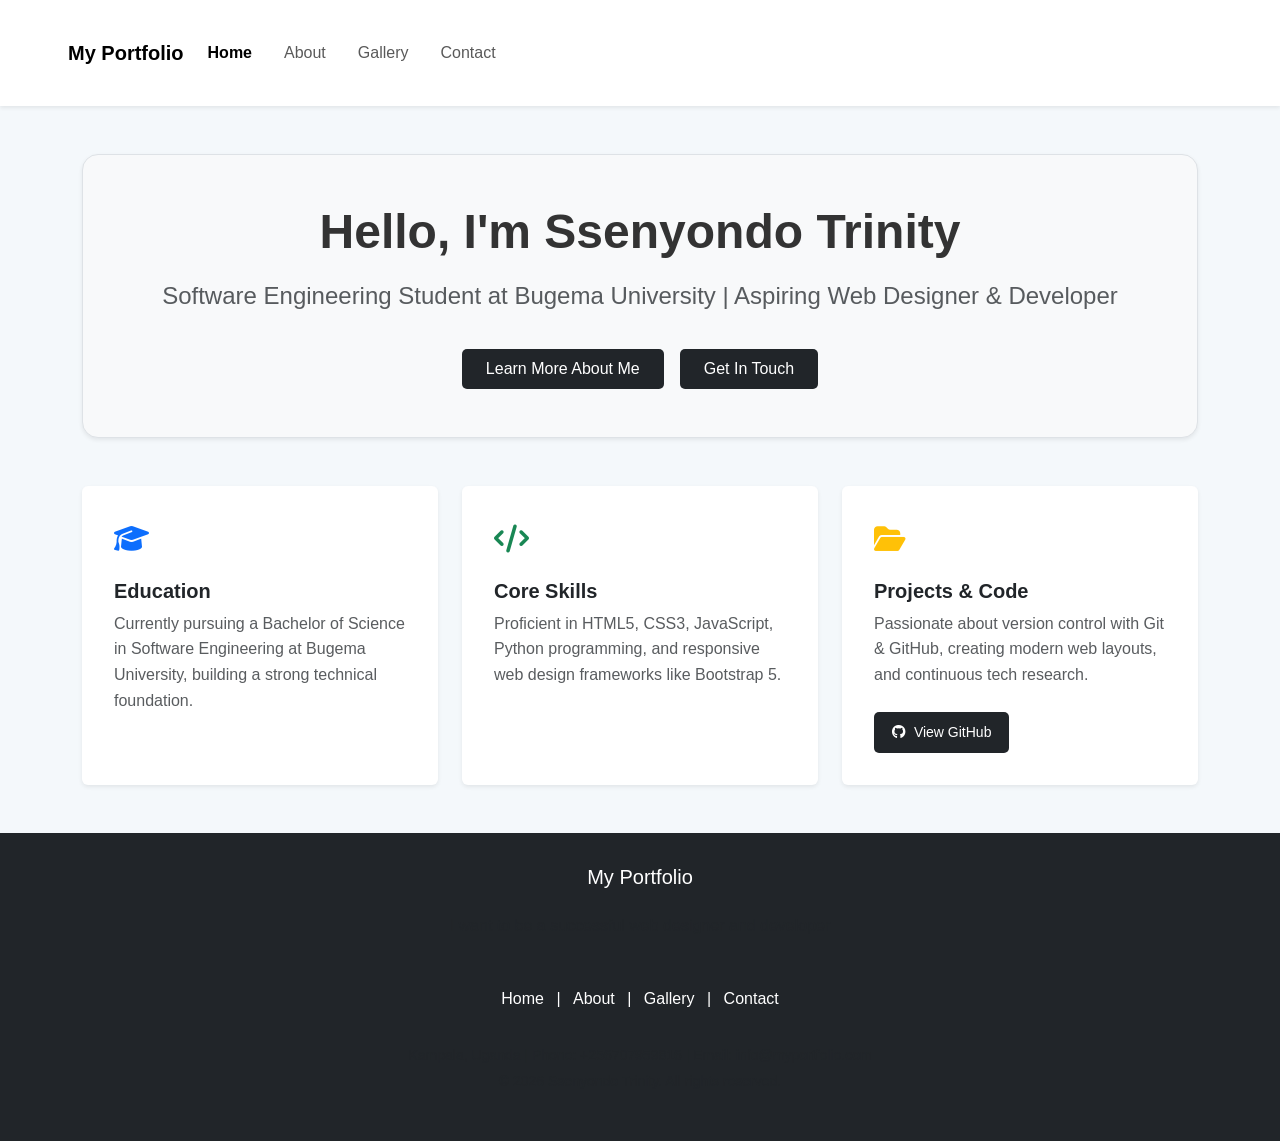
<file: index.html>
<!DOCTYPE html>
<html lang="en">
<head>
    <meta charset="UTF-8">
    <meta name="viewport" content="width=device-width, initial-scale=1.0">
    <title>Home - Ssenyondo Trinity Portfolio</title>
    <link href="https://cdn.jsdelivr.net/npm/bootstrap@5.3.3/dist/css/bootstrap.min.css" rel="stylesheet">
    <link rel="stylesheet" href="https://cdnjs.cloudflare.com/ajax/libs/font-awesome/6.4.2/css/all.min.css">
    <link rel="stylesheet" href="style3.css">
</head>
<body>
    <header class="sticky-top bg-white shadow-sm">
        <nav class="navbar navbar-expand-lg navbar-light px-4 py-3">
            <div class="container-fluid">
                <a class="navbar-brand fw-bold" href="index.html">My Portfolio</a>
                <button class="navbar-toggler" type="button" data-bs-toggle="collapse" data-bs-target="#navbarNav" aria-controls="navbarNav" aria-expanded="false" aria-label="Toggle navigation">
                    <span class="navbar-toggler-icon"></span>
                </button>
                <div class="collapse navbar-collapse justify-content-end" id="navbarNav">
                    <ul class="navbar-nav gap-3">
                        <li class="nav-item"><a class="nav-link active fw-semibold" href="index.html">Home</a></li>
                        <li class="nav-item"><a class="nav-link" href="about.html">About</a></li>
                        <li class="nav-item"><a class="nav-link" href="gallery.html">Gallery</a></li>
                        <li class="nav-item"><a class="nav-link" href="contact.html">Contact</a></li>
                    </ul>
                </div>
            </div>
        </nav>
    </header>
    <main class="container my-5">
        <section class="p-5 mb-5 bg-light rounded-4 text-center shadow-sm border">
            <h1 class="display-5 fw-bold mb-3">Hello, I'm Ssenyondo Trinity</h1>
            <p class="fs-4 text-muted mb-4">Software Engineering Student at Bugema University | Aspiring Web Designer & Developer</p>
            <div class="d-flex justify-content-center gap-3 flex-wrap">
                <a href="about.html" class="btn btn-dark px-4 py-2">Learn More About Me</a>
                <a href="contact.html" class="btn btn-outline-dark px-4 py-2">Get In Touch</a>
            </div>
        </section>
        <div class="row g-4 mb-5">
            <div class="col-md-4">
                <div class="card h-100 shadow-sm border-0 p-3">
                    <div class="card-body">
                        <div class="mb-3 text-primary fs-3"><i class="fas fa-graduation-cap"></i></div>
                        <h3 class="card-title h5 fw-bold">Education</h3>
                        <p class="card-text text-muted">Currently pursuing a Bachelor of Science in Software Engineering at Bugema University, building a strong technical foundation.</p>
                    </div>
                </div>
            </div>
            <div class="col-md-4">
                <div class="card h-100 shadow-sm border-0 p-3">
                    <div class="card-body">
                        <div class="mb-3 text-success fs-3"><i class="fas fa-code"></i></div>
                        <h3 class="card-title h5 fw-bold">Core Skills</h3>
                        <p class="card-text text-muted">Proficient in HTML5, CSS3, JavaScript, Python programming, and responsive web design frameworks like Bootstrap 5.</p>
                    </div>
                </div>
            </div>
            <div class="col-md-4">
                <div class="card h-100 shadow-sm border-0 p-3">
                    <div class="card-body">
                        <div class="mb-3 text-warning fs-3"><i class="fas fa-folder-open"></i></div>
                        <h3 class="card-title h5 fw-bold">Projects & Code</h3>
                        <p class="card-text text-muted">Passionate about version control with Git & GitHub, creating modern web layouts, and continuous tech research.</p>
                        <a href="https://github.com/unicktrinity-crypto" target="_blank" class="btn btn-sm btn-dark mt-2">
                            <i class="fab fa-github me-1"></i> View GitHub
                        </a>
                    </div>
                </div>
            </div>
        </div>
    </main>
    <footer>
        <div class="footer-container container text-center">
            <h3 class="h5">My Portfolio</h3>
            <p class="text-muted">I want to be a successful web designer and developer</p>
            <div class="footer-section my-3">
                <a href="index.html" class="text-white text-decoration-none mx-2">Home</a> | 
                <a href="about.html" class="text-white text-decoration-none mx-2">About</a> | 
                <a href="gallery.html" class="text-white text-decoration-none mx-2">Gallery</a> | 
                <a href="contact.html" class="text-white text-decoration-none mx-2">Contact</a>
            </div>
            <div class="footer-section text-muted small">
                <p class="mb-0">Kampala, Uganda | Phone: +256707959816 | Email: info@myportfolio.com</p>
                <p class="mt-1">&copy; 2026 Ssenyondo Trinity. All rights reserved.</p>
            </div>
        </div>
    </footer>
    <script src="https://cdn.jsdelivr.net/npm/bootstrap@5.3.3/dist/js/bootstrap.bundle.min.js"></script>
</body>
</html>
</file>
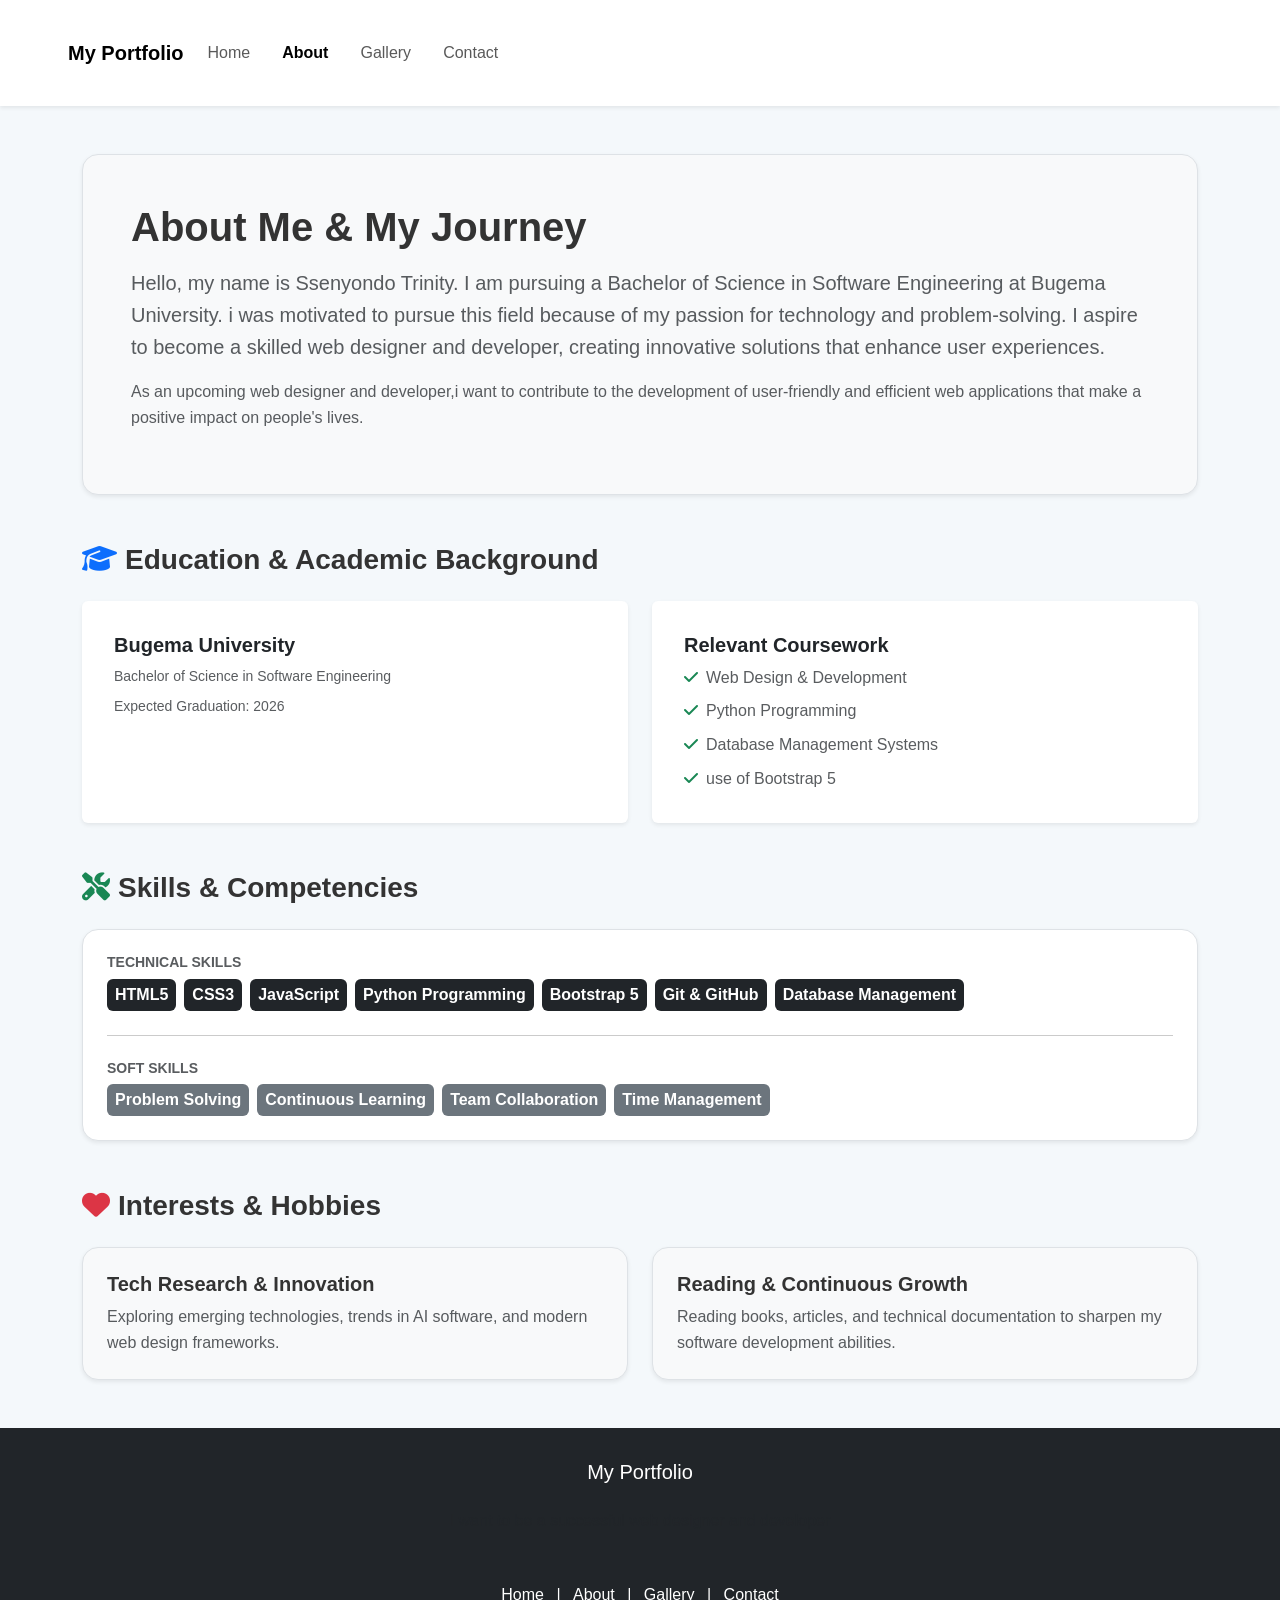
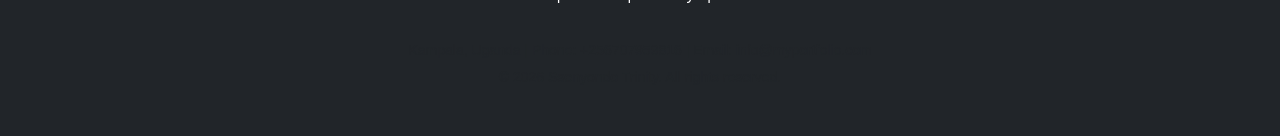
<file: about.html>
<!DOCTYPE html>
<html lang="en">
<head>
    <meta charset="UTF-8">
    <meta name="viewport" content="width=device-width, initial-scale=1.0">
    <title>About Me - Ssenyondo Trinity Portfolio</title>
  
    <link href="https://cdn.jsdelivr.net/npm/bootstrap@5.3.3/dist/css/bootstrap.min.css" rel="stylesheet">

    <link rel="stylesheet" href="https://cdnjs.cloudflare.com/ajax/libs/font-awesome/6.4.2/css/all.min.css">
    <link rel="stylesheet" href="style3.css">
</head>
<body>


    <header class="sticky-top bg-white shadow-sm">
        <nav class="navbar navbar-expand-lg navbar-light px-4 py-3">
            <div class="container-fluid">
                <a class="navbar-brand fw-bold" href="index.html">My Portfolio</a>
                <button class="navbar-toggler" type="button" data-bs-toggle="collapse" data-bs-target="#navbarNav" aria-controls="navbarNav" aria-expanded="false" aria-label="Toggle navigation">
                    <span class="navbar-toggler-icon"></span>
                </button>
                <div class="collapse navbar-collapse justify-content-end" id="navbarNav">
                    <ul class="navbar-nav gap-3">
                        <li class="nav-item"><a class="nav-link" href="index.html">Home</a></li>
                        <li class="nav-item"><a class="nav-link active fw-semibold" href="about.html">About</a></li>
                        <li class="nav-item"><a class="nav-link" href="gallery.html">Gallery</a></li>
                        <li class="nav-item"><a class="nav-link" href="contact.html">Contact</a></li>
                    </ul>
                </div>
            </div>
        </nav>
    </header>
    <main class="container my-5">
        
        <section class="p-5 mb-5 bg-light rounded-4 shadow-sm border">
            <h1 class="display-6 fw-bold mb-3">About Me & My Journey</h1>
            <p class="lead text-muted">
                Hello, my name is Ssenyondo Trinity. I am pursuing a Bachelor of Science in Software Engineering at Bugema University. 
               i was motivated to pursue this field because of my passion for technology and problem-solving. I aspire to become a skilled web designer and developer, creating innovative solutions that enhance user experiences.
            </p>
            <p class="text-muted">
                As an upcoming web designer and developer,i want to contribute to the development of user-friendly and efficient web applications that make a positive impact on people's lives.
            </p>
        </section>
        <section class="mb-5">
            <h2 class="h3 fw-bold mb-4"><i class="fas fa-graduation-cap me-2 text-primary"></i>Education & Academic Background</h2>
            <div class="row g-4">
                <div class="col-md-6">
                    <div class="card h-100 shadow-sm border-0 p-3">
                        <div class="card-body">
                            <h3 class="h5 fw-bold text-dark">Bugema University</h3>
                            <p class="text-muted small mb-2">Bachelor of Science in Software Engineering</p>
                            <p class="text-muted small mb-0">Expected Graduation: 2026</p>
                        </div>
                    </div>
                </div>
                <div class="col-md-6">
                    <div class="card h-100 shadow-sm border-0 p-3">
                        <div class="card-body">
                            <h3 class="h5 fw-bold text-dark">Relevant Coursework</h3>
                            <ul class="list-unstyled text-muted mb-0">
                                <li class="mb-2"><i class="fas fa-check text-success me-2"></i>Web Design & Development</li>
                                <li class="mb-2"><i class="fas fa-check text-success me-2"></i>Python Programming</li>
                                <li class="mb-2"><i class="fas fa-check text-success me-2"></i>Database Management Systems</li>
                                <li><i class="fas fa-check text-success me-2"></i>use of Bootstrap 5</li>
                            </ul>
                        </div>
                    </div>
                </div>
            </div>
        </section>
        <section class="mb-5">
            <h2 class="h3 fw-bold mb-4"><i class="fas fa-tools me-2 text-success"></i>Skills & Competencies</h2>
            <div class="p-4 bg-white rounded-4 shadow-sm border">
                <div class="mb-3">
                    <h5 class="fw-semibold text-muted small text-uppercase">Technical Skills</h5>
                    <div class="d-flex flex-wrap gap-2">
                        <span class="badge bg-dark p-2 fs-6">HTML5</span>
                        <span class="badge bg-dark p-2 fs-6">CSS3</span>
                        <span class="badge bg-dark p-2 fs-6">JavaScript</span>
                        <span class="badge bg-dark p-2 fs-6">Python Programming</span>
                        <span class="badge bg-dark p-2 fs-6">Bootstrap 5</span>
                        <span class="badge bg-dark p-2 fs-6">Git & GitHub</span>
                        <span class="badge bg-dark p-2 fs-6">Database Management</span>
                    </div>
                </div>
                <hr class="my-4">
                <div>
                    <h5 class="fw-semibold text-muted small text-uppercase">Soft Skills</h5>
                    <div class="d-flex flex-wrap gap-2">
                        <span class="badge bg-secondary p-2 fs-6">Problem Solving</span>
                        <span class="badge bg-secondary p-2 fs-6">Continuous Learning</span>
                        <span class="badge bg-secondary p-2 fs-6">Team Collaboration</span>
                        <span class="badge bg-secondary p-2 fs-6">Time Management</span>
                    </div>
                </div>
            </div>
        </section>
        <section class="mb-4">
            <h2 class="h3 fw-bold mb-4"><i class="fas fa-heart me-2 text-danger"></i>Interests & Hobbies</h2>
            <div class="row g-4">
                <div class="col-md-6">
                    <div class="p-4 bg-light rounded-4 shadow-sm border h-100">
                        <h4 class="h5 fw-bold">Tech Research & Innovation</h4>
                        <p class="text-muted mb-0">Exploring emerging technologies, trends in AI software, and modern web design frameworks.</p>
                    </div>
                </div>
                <div class="col-md-6">
                    <div class="p-4 bg-light rounded-4 shadow-sm border h-100">
                        <h4 class="h5 fw-bold">Reading & Continuous Growth</h4>
                        <p class="text-muted mb-0">Reading books, articles, and technical documentation to sharpen my software development abilities.</p>
                    </div>
                </div>
            </div>
        </section>

    </main>
    <footer>
        <div class="footer-container container text-center">
            <h3 class="h5">My Portfolio</h3>
            <p class="text-muted">I want to be a successful web designer and developer</p>
            <div class="footer-section my-3">
                <a href="index.html" class="text-white text-decoration-none mx-2">Home</a> | 
                <a href="about.html" class="text-white text-decoration-none mx-2">About</a> | 
                <a href="gallery.html" class="text-white text-decoration-none mx-2">Gallery</a> | 
                <a href="contact.html" class="text-white text-decoration-none mx-2">Contact</a>
            </div>
            <div class="footer-section text-muted small">
                <p class="mb-0">Kampala, Uganda | Phone: +256707959816 | Email: info@myportfolio.com</p>
                <p class="mt-1">&copy; 2026 Ssenyondo Trinity. All rights reserved.</p>
            </div>
        </div>
    </footer>
    <script src="https://cdn.jsdelivr.net/npm/bootstrap@5.3.3/dist/js/bootstrap.bundle.min.js"></script>
</body>
</html>
</file>
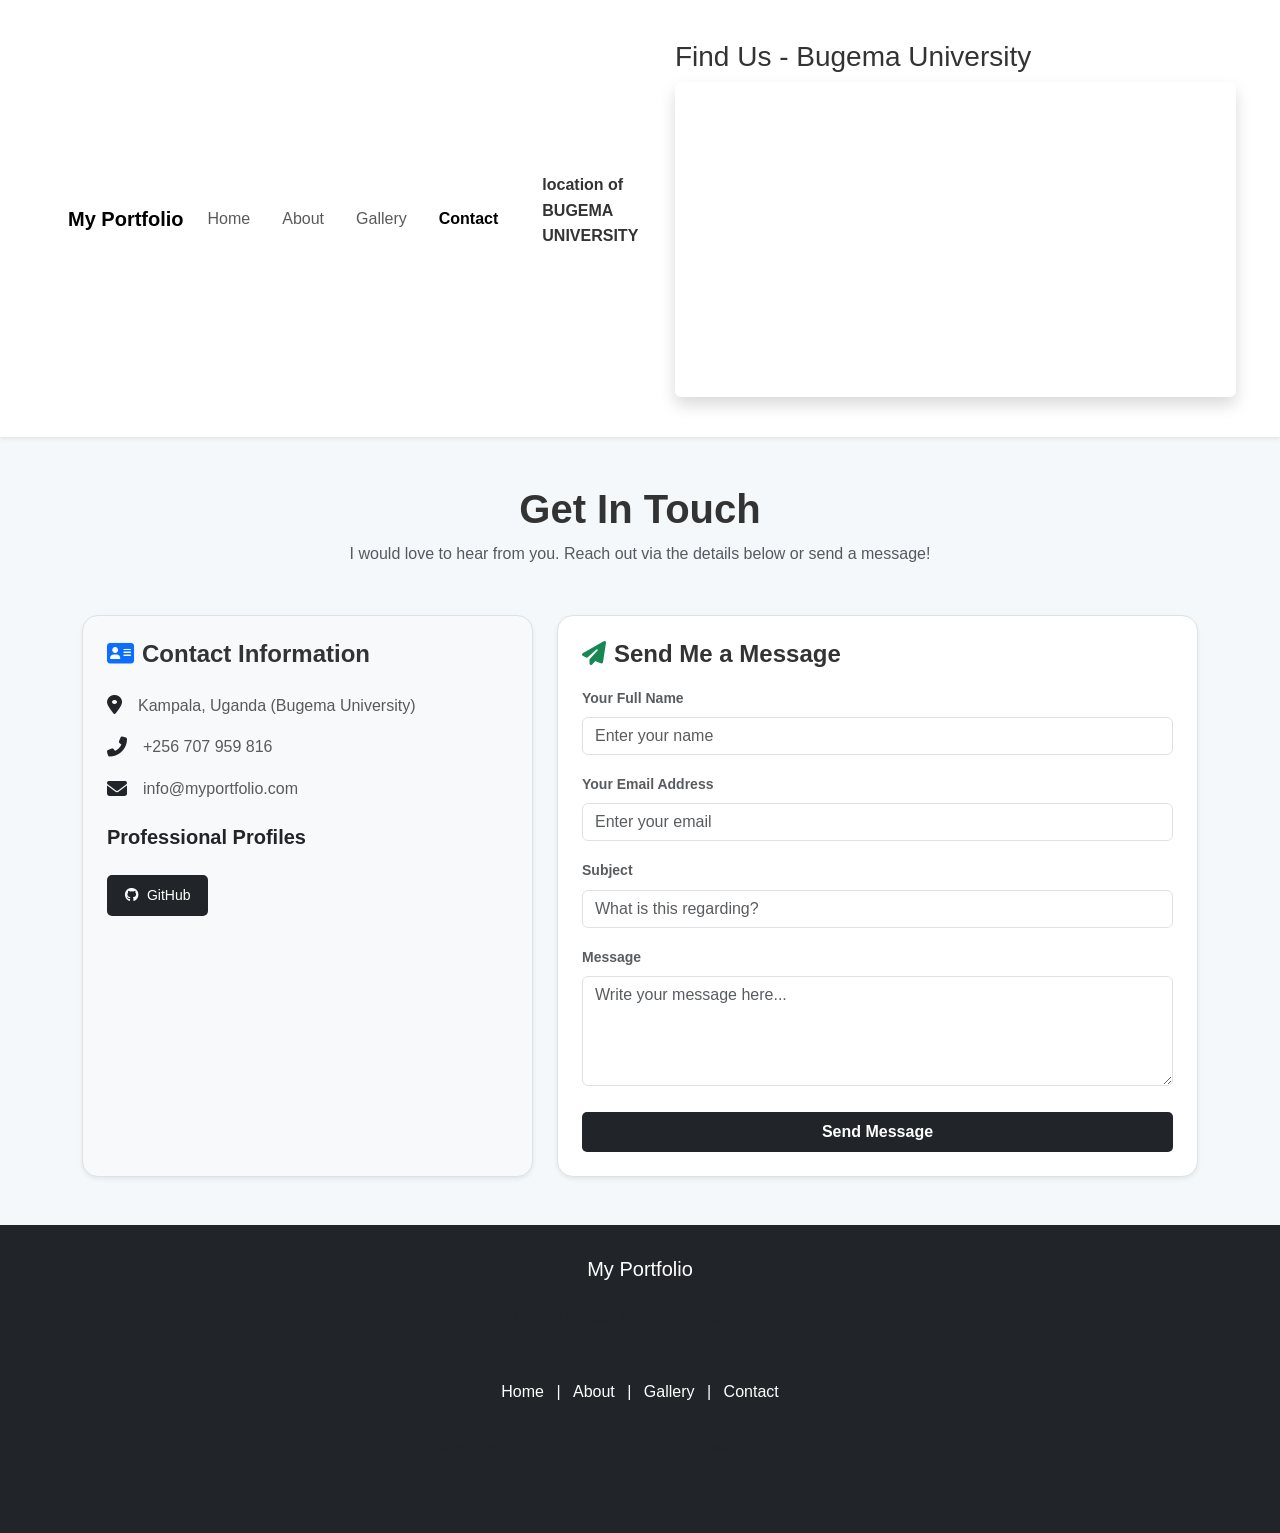
<file: contact.html>
<!DOCTYPE html>
<html lang="en">
<head>
    <meta charset="UTF-8">
    <meta name="viewport" content="width=device-width, initial-scale=1.0">
    <title>Contact Us - Ssenyondo Trinity Portfolio</title>
    <link href="https://cdn.jsdelivr.net/npm/bootstrap@5.3.3/dist/css/bootstrap.min.css" rel="stylesheet">
    <link rel="stylesheet" href="https://cdnjs.cloudflare.com/ajax/libs/font-awesome/6.4.2/css/all.min.css">
    <link rel="stylesheet" href="style3.css">
</head>
<body>
    <header class="sticky-top bg-white shadow-sm">
        <nav class="navbar navbar-expand-lg navbar-light px-4 py-3">
            <div class="container-fluid">
                <a class="navbar-brand fw-bold" href="index.html">My Portfolio</a>
                <button class="navbar-toggler" type="button" data-bs-toggle="collapse" data-bs-target="#navbarNav" aria-controls="navbarNav" aria-expanded="false" aria-label="Toggle navigation">
                    <span class="navbar-toggler-icon"></span>
                </button>
                <div class="collapse navbar-collapse justify-content-end" id="navbarNav">
                    <ul class="navbar-nav gap-3">
                        <li class="nav-item"><a class="nav-link" href="index.html">Home</a></li>
                        <li class="nav-item"><a class="nav-link" href="about.html">About</a></li>
                        <li class="nav-item"><a class="nav-link" href="gallery.html">Gallery</a></li>
                        <li class="nav-item"><a class="nav-link active fw-semibold" href="contact.html">Contact</a></li>
                    </ul>
                </div>
            </div>
        </nav><p><strong>location of BUGEMA UNIVERSITY</strong></p>
        <div class="container my-4">
  <h3>Find Us - Bugema University</h3>
  <div class="ratio ratio-16x9 rounded shadow">
    <iframe src="https://www.google.com/maps/embed?pb=!1m18!1m12!1m3!1d3989.6206807919634!2d32.6437524!3d0.570295300000005!2m3!1f0!2f0!3f0!3m2!1i1024!2i768!4f13.1!3m3!1m2!1s0x177c4be209db538d%3A0xe4ac675b7d218fc9!2sBugema%20University!5e0!3m2!1sen!2sug!4v1792408740994!5m2!1sen!2sug" allowfullscreen loading="lazy"></iframe>
  </div>
</div>
    </header>
    <main class="container my-5">
        
        <div class="text-center mb-5">
            <h1 class="display-6 fw-bold">Get In Touch</h1>
            <p class="text-muted">I would love to hear from you. Reach out via the details below or send a message!</p>
        </div>

        <div class="row g-4 justify-content-center">
            <div class="col-lg-5">
                <div class="p-4 bg-light rounded-4 shadow-sm border h-100">
                    <h2 class="h4 fw-bold mb-4"><i class="fas fa-address-card me-2 text-primary"></i>Contact Information</h2>
                    
                    <ul class="list-unstyled text-muted mb-4">
                        <li class="mb-3 d-flex align-items-center">
                            <i class="fas fa-map-marker-alt text-dark me-3 fs-5"></i>
                            <span>Kampala, Uganda (Bugema University)</span>
                        </li>
                        <li class="mb-3 d-flex align-items-center">
                            <i class="fas fa-phone-alt text-dark me-3 fs-5"></i>
                            <span>+256 707 959 816</span>
                        </li>
                        <li class="mb-3 d-flex align-items-center">
                            <i class="fas fa-envelope text-dark me-3 fs-5"></i>
                            <span>info@myportfolio.com</span>
                        </li>
                    </ul>

                    <h5 class="fw-bold mb-3 text-dark">Professional Profiles</h5>
                    <div class="d-flex gap-3">
                        <a href="https://github.com/unicktrinity-crypto" target="_blank" class="btn btn-dark btn-sm">
                            <i class="fab fa-github me-1"></i> GitHub
                        </a>
                    </div>
                </div>
            </div>

            <!-- Interactive Contact Form Column -->
            <div class="col-lg-7">
                <div class="p-4 bg-white rounded-4 shadow-sm border">
                    <h2 class="h4 fw-bold mb-3"><i class="fas fa-paper-plane me-2 text-success"></i>Send Me a Message</h2>
                    
                    <form class="contact-form">
                        <div class="mb-3">
                            <label class="form-label text-muted small fw-semibold">Your Full Name</label>
                            <input type="text" class="form-control" placeholder="Enter your name" required>
                        </div>
                        <div class="mb-3">
                            <label class="form-label text-muted small fw-semibold">Your Email Address</label>
                            <input type="email" class="form-control" placeholder="Enter your email" required>
                        </div>
                        <div class="mb-3">
                            <label class="form-label text-muted small fw-semibold">Subject</label>
                            <input type="text" class="form-control" placeholder="What is this regarding?" required>
                        </div>
                        <div class="mb-3">
                            <label class="form-label text-muted small fw-semibold">Message</label>
                            <textarea class="form-control" rows="4" placeholder="Write your message here..." required></textarea>
                        </div>
                        <button type="submit" class="btn btn-dark w-100 py-2 fw-semibold">
                            Send Message
                        </button>
                    </form>
                </div>
            </div>

        </div>

    </main>
    <footer>
        <div class="footer-container container text-center">
            <h3 class="h5">My Portfolio</h3>
            <p class="text-muted">I want to be a successful web designer and developer</p>
            <div class="footer-section my-3">
                <a href="index.html" class="text-white text-decoration-none mx-2">Home</a> | 
                <a href="about.html" class="text-white text-decoration-none mx-2">About</a> | 
                <a href="gallery.html" class="text-white text-decoration-none mx-2">Gallery</a> | 
                <a href="contact.html" class="text-white text-decoration-none mx-2">Contact</a>
            </div>
            <div class="footer-section text-muted small">
                <p class="mb-0">Kampala, Uganda | Phone: +256707959816 | Email: info@myportfolio.com</p>
                <p class="mt-1">&copy; 2026 Ssenyondo Trinity. All rights reserved.</p>
            </div>
        </div>
    </footer>
    <script src="https://cdn.jsdelivr.net/npm/bootstrap@5.3.3/dist/js/bootstrap.bundle.min.js"></script>
</body>
</html>
</file>
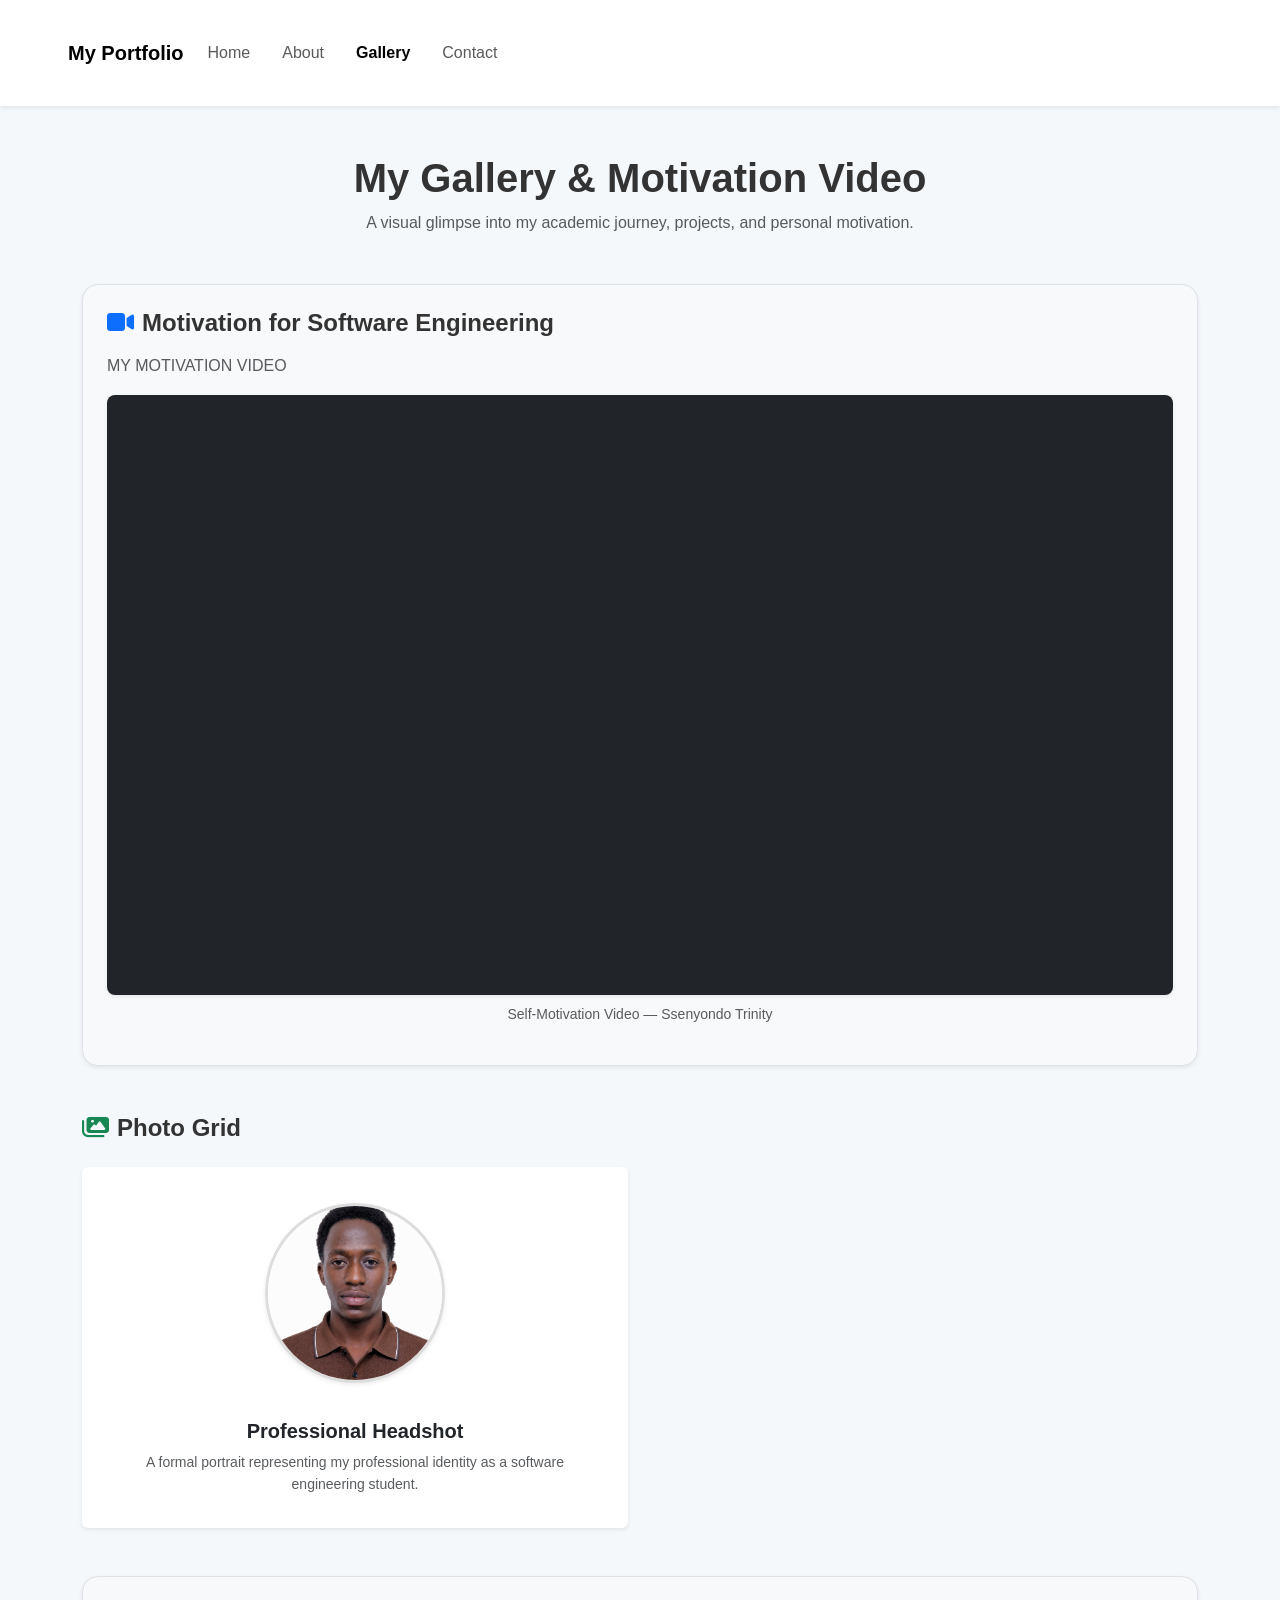
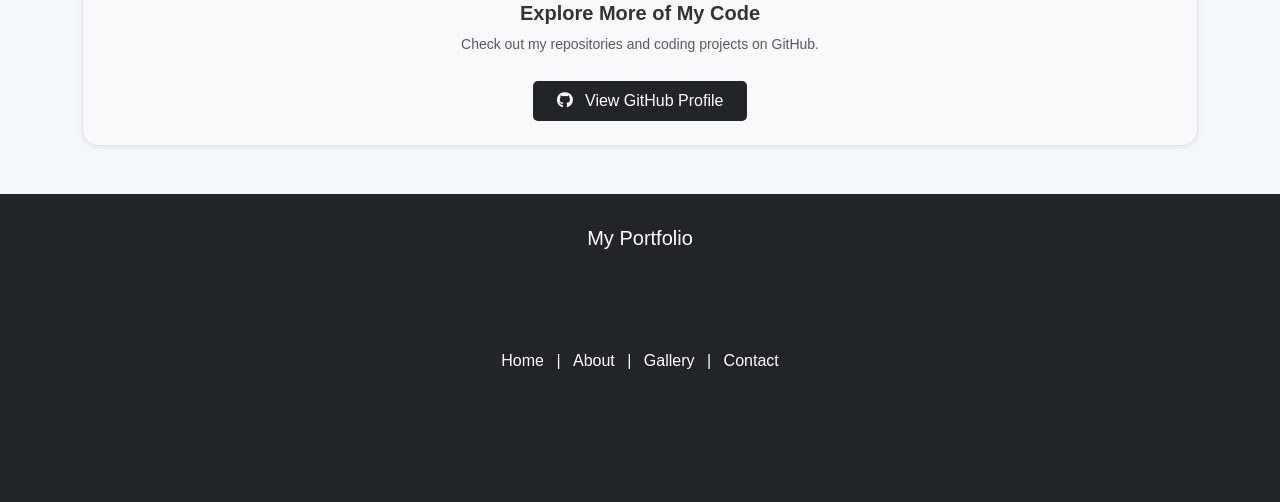
<file: gallery.html>
<!DOCTYPE html>
<html lang="en">
<head>
    <meta charset="UTF-8">
    <meta name="viewport" content="width=device-width, initial-scale=1.0">
    <title>Gallery - Ssenyondo Trinity Portfolio</title>

    <link href="https://cdn.jsdelivr.net/npm/bootstrap@5.3.3/dist/css/bootstrap.min.css" rel="stylesheet">

    <link rel="stylesheet" href="https://cdnjs.cloudflare.com/ajax/libs/font-awesome/6.4.2/css/all.min.css">
    <link rel="stylesheet" href="style3.css">
</head>
<body>
    <header class="sticky-top bg-white shadow-sm">
        <nav class="navbar navbar-expand-lg navbar-light px-4 py-3">
            <div class="container-fluid">
                <a class="navbar-brand fw-bold" href="index.html">My Portfolio</a>
                <button class="navbar-toggler" type="button" data-bs-toggle="collapse" data-bs-target="#navbarNav" aria-controls="navbarNav" aria-expanded="false" aria-label="Toggle navigation">
                    <span class="navbar-toggler-icon"></span>
                </button>
                <div class="collapse navbar-collapse justify-content-end" id="navbarNav">
                    <ul class="navbar-nav gap-3">
                        <li class="nav-item"><a class="nav-link" href="index.html">Home</a></li>
                        <li class="nav-item"><a class="nav-link" href="about.html">About</a></li>
                 <li class="nav-item"><a class="nav-link active fw-semibold" href="gallery.html">Gallery</a></li>
                        <li class="nav-item"><a class="nav-link" href="contact.html">Contact</a></li>
                    </ul>
                </div>
            </div>
        </nav>
    </header>

   
    <main class="container my-5">
        
        <div class="text-center mb-5">
            <h1 class="display-6 fw-bold">My Gallery & Motivation Video</h1>
            <p class="text-muted">A visual glimpse into my academic journey, projects, and personal motivation.</p>
        </div>
        <section class="p-4 mb-5 bg-light rounded-4 shadow-sm border">
            <h2 class="h4 fw-bold mb-3"><i class="fas fa-video me-2 text-primary"></i>Motivation for Software Engineering</h2>
            <p class="text-muted mb-3">MY MOTIVATION VIDEO</p>
            
            <div class="ratio ratio-16x9 bg-dark rounded-3 overflow-hidden shadow-sm">
        
                <iframe 
            src="https://www.youtube.com/embed/NmhRXRvnZNw?si=lZqIdT4CAgPSx9k9" 
            title="Self-Motivation Video" 
            allow="accelerometer; autoplay; clipboard-write; encrypted-media; gyroscope; picture-in-picture; web-share" 
            allowfullscreen>
        </iframe>
            </div>
            <p class="text-center text-muted small mt-2">Self-Motivation Video — Ssenyondo Trinity</p>
        </section>

      
        <section class="mb-5">
            <h2 class="h4 fw-bold mb-4"><i class="fas fa-images me-2 text-success"></i>Photo Grid</h2>
            <div class="row g-4">
                <div class="col-md-6 text-center">
                    <div class="card h-100 shadow-sm border-0 p-3 bg-white">
                        <div class="d-flex justify-content-center align-items-center" style="min-height: 220px;">
                            <img src="image2.png" alt="Trinity Ssenyondo professional headshot" class="my-photo img-fluid rounded-circle shadow-sm">
                        </div>
                        <div class="card-body">
                            <h5 class="card-title fw-bold">Professional Headshot</h5>
                            <p class="card-text text-muted small">A formal portrait representing my professional identity as a software engineering student.</p>
                        </div>
                    </div>
                </div>
                    </div>
                </div>
            </div>
        </section>
        <div class="text-center p-4 bg-light rounded-4 border shadow-sm">
            <h3 class="h5 fw-bold mb-2">Explore More of My Code</h3>
            <p class="text-muted small mb-3">Check out my repositories and coding projects on GitHub.</p>
            <a href="https://github.com/unicktrinity-crypto" target="_blank" class="btn btn-dark px-4 py-2">
                <i class="fab fa-github me-2"></i> View GitHub Profile
            </a>
        </div>

    </main>
    <footer>
        <div class="footer-container container text-center">
            <h3 class="h5">My Portfolio</h3>
            <p class="text-muted">I want to be a successful web designer and developer</p>
            <div class="footer-section my-3">
                <a href="index.html" class="text-white text-decoration-none mx-2">Home</a> | 
                <a href="about.html" class="text-white text-decoration-none mx-2">About</a> | 
                <a href="gallery.html" class="text-white text-decoration-none mx-2">Gallery</a> | 
                <a href="contact.html" class="text-white text-decoration-none mx-2">Contact</a>
            </div>
            <div class="footer-section text-muted small">
                <p class="mb-0">Kampala, Uganda | Phone: +256707959816 | Email: info@myportfolio.com</p>
                <p class="mt-1">&copy; 2026 Ssenyondo Trinity. All rights reserved.</p>
            </div>
        </div>
    </footer>
    <script src="https://cdn.jsdelivr.net/npm/bootstrap@5.3.3/dist/js/bootstrap.bundle.min.js"></script>
</body>
</html>
</file>
<file: style3.css>
* {
  margin: 0;
  padding: 0;
  box-sizing: border-box;
}

body {
  font-family: 'Segoe UI', Tahoma, Geneva, Verdana, sans-serif;
  background-color: #f4f8fb; /* Soft clean background */
  color: #333;
  line-height: 1.6;
  scroll-behavior: smooth;
}

header {
  background-color: #ffffff;
  padding: 1rem 2rem;
  display: flex;
  justify-content: space-between;
  align-items: center;
  box-shadow: 0 2px 5px rgba(0,0,0,0.1);
}

header ul {
  display: flex;
  gap: 1.5rem;
  list-style: none;
}

header a {
  text-decoration: none;
  color: #333;
  font-weight: 600;
  transition: color 0.2s;
}

header a:hover {
  color: brown;
  border-bottom: brown 2px solid;
}

.my-photo {
  width: 180px;
  height: 180px;
  object-fit: cover;
  border-radius: 50%;
  border: 3px solid #ddd;
  margin: 10px 0;
}

button, .btn {
  background-color: #212529;
  color: white;
  padding: 10px 18px;
  border: none;
  border-radius: 5px;
  cursor: pointer;
  text-decoration: none;
  display: inline-block;
  margin-top: 10px;
}

button:hover, .btn:hover {
  background-color: #343a40;
}

footer {
  background-color: #212529;
  color: white;
  padding: 2rem;
  margin-top: 3rem;
  text-align: center;
}

.footer-container {
  display: flex;
  flex-direction: column;
  gap: 1rem;
}
</file>
